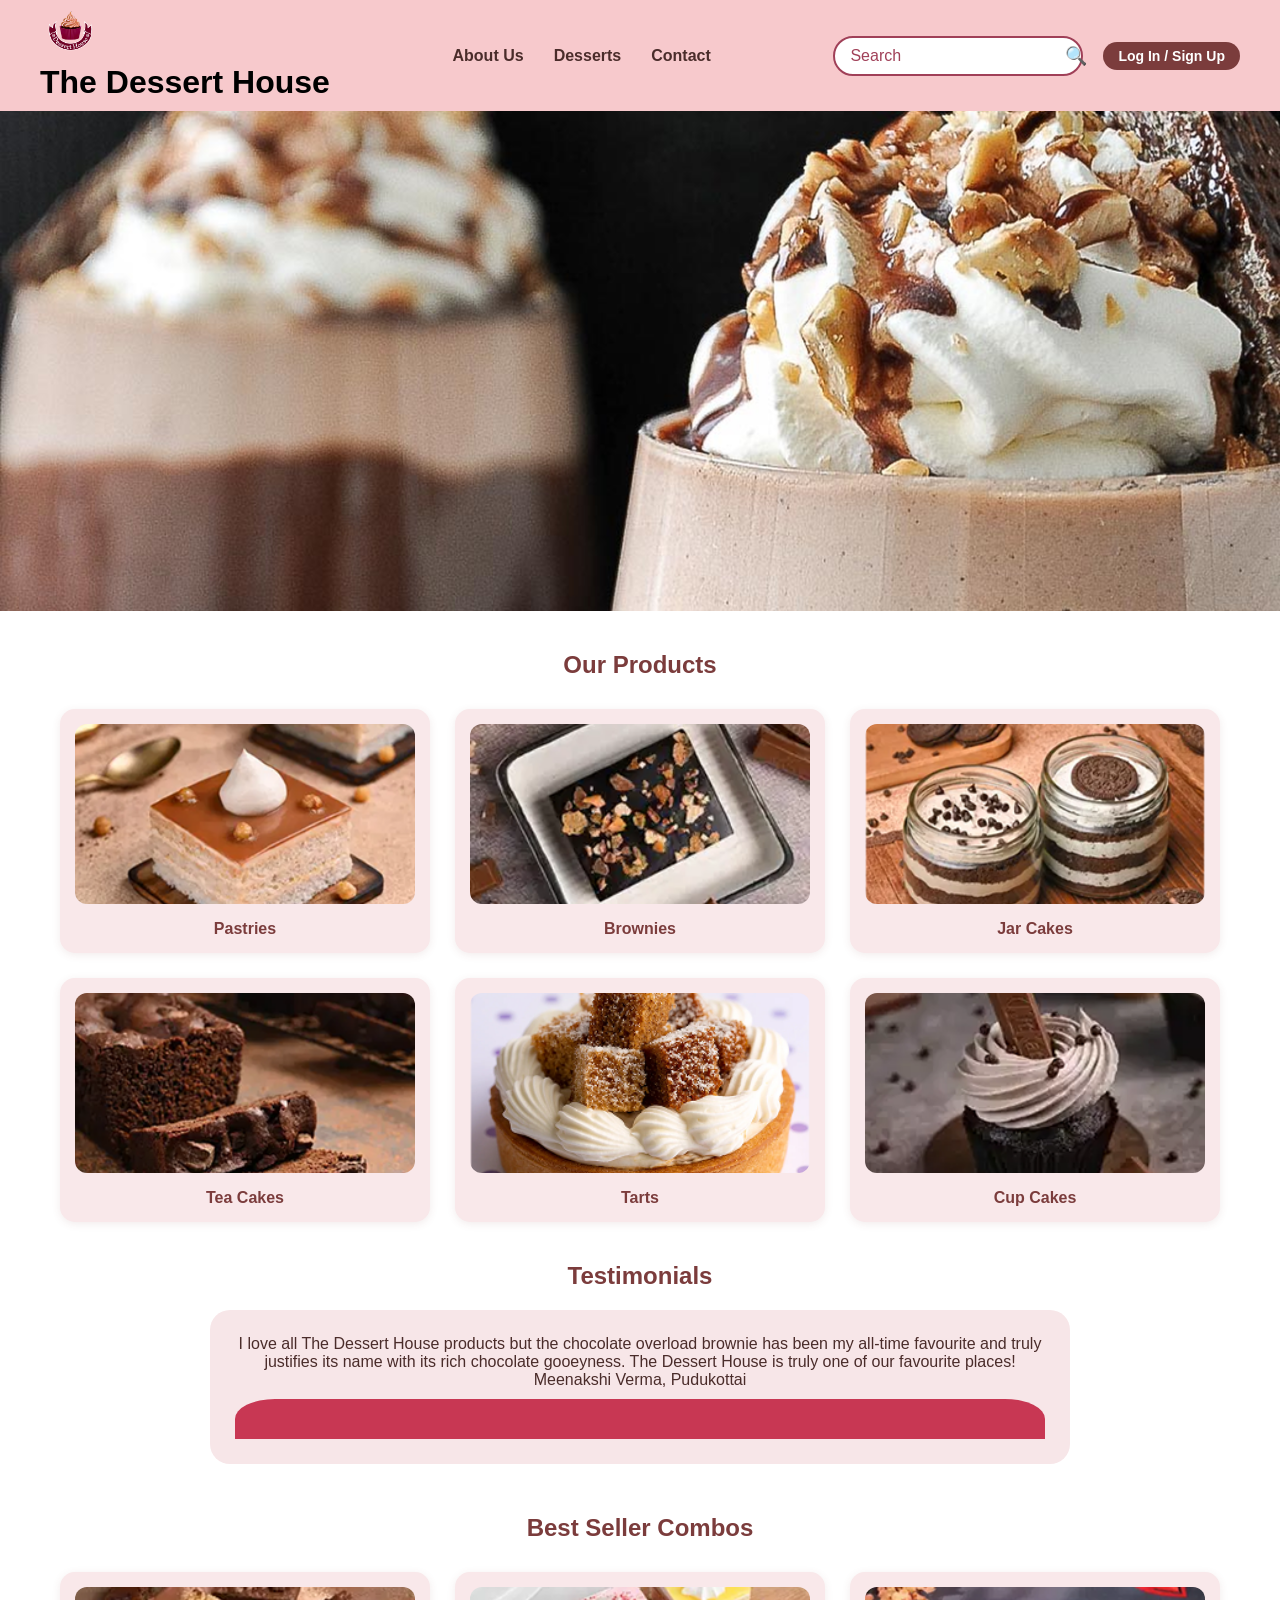
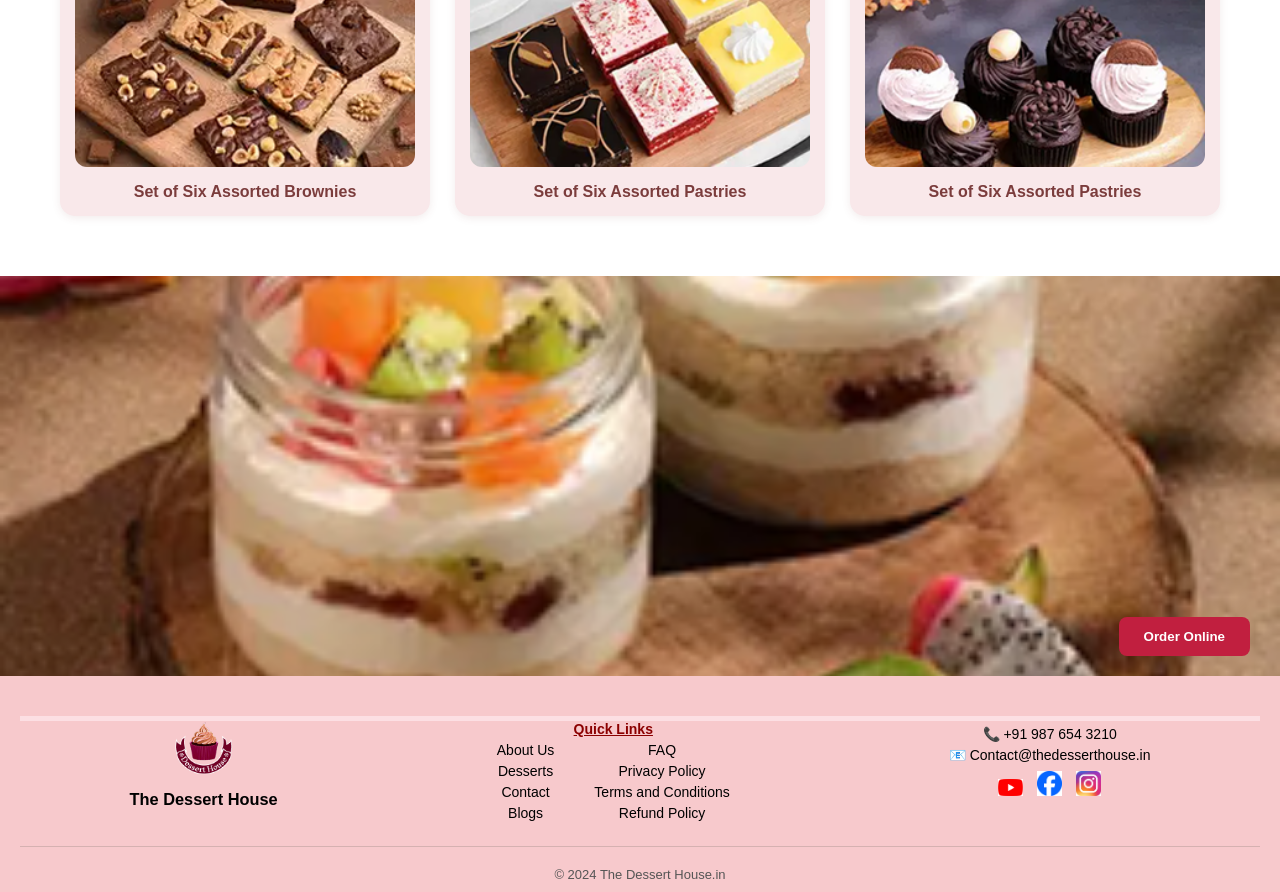
<file: desert house/index.html>
<!DOCTYPE html>
<html lang="en">
  <head>
    <meta charset="UTF-8" />
    <meta name="viewport" content="width=device-width, initial-scale=1.0" />
    <title>The Dessert House</title>
    <link rel="stylesheet" href="css/styles.css" />
  </head>
  <body>
    <header>
      <div class="logo">
        <a href="index.html" style="text-decoration: none; color: inherit;">
          <img src="images/Group 8.png" alt="Logo" />
          <h1>The Dessert House</h1>
        </a>
      </div>
      
      <nav>
        <ul>
          <li><a href="aboutus.html">About Us</a></li>
          <li>
            <a href="#">Desserts</a>
            <ul>
              <li><a href="Alldeserts.html">All Desserts</a></li>
              <li><a href="pastry.html">Pastry</a></li>
              <li><a href="brownies.html">Brownies</a></li>
              <li><a href="tarts.html">Tart</a></li>
              <li><a href="teacakes.html">Tea Cake</a></li>
              <li><a href="cupcakes.html">Cup Cake</a></li>
              <li><a href="jarcakes.html">Jar Cake</a></li>
              <li><a href="combos.html">Combos</a></li>
            </ul>
          </li>
          <li><a href="contact.html">Contact</a></li>
        </ul>
      </nav>
      <div class="actions">
        <div class="search-container">
          <div class="search-input-wrapper">
            <input type="text" id="searchInput" placeholder="Search" />
            <span class="search-icon">🔍</span>
          </div>

          <div id="categoryDropdown" class="category-dropdown">
            <div class="category-row">
              <button class="category-tag" onclick="window.location.href='brownies.html'">Brownies</button>

              <button class="category-tag"onclick="window.location.href='pastry.html'">Pastry</button>
            </div>
            <div class="category-row">
              <button class="category-tag"onclick="window.location.href='cupcakes.html'">Cup cake</button>
              <button class="category-tag"onclick="window.location.href='tarts.html'">Tart</button>
            </div>
            <div class="category-row">
              <button class="category-tag"onclick="window.location.href='teacakes.html'">Tea cake</button>
              <button class="category-tag"onclick="window.location.href='jarcakes.html'">Jar cake</button>
            </div>
          </div>
        </div>
       <!-- Trigger Button -->
<button class="login-btn">Log In / Sign Up</button>

<!-- Modal Popup -->
<div id="loginModal" class="modal">
  <div class="modal-content">
    <span class="close-btn">&times;</span>
    <h2>Login / Sign Up</h2>
    <form>
      <input 
        type="email" 
        placeholder="Enter Email ID" 
        style="width: 100%; padding: 10px; margin: 12px 0 8px 0; border-radius: 8px; border: none; background: #eee; font-size: 1em;"
      />
      <a href="#" style="float: right; margin-top: -34px; margin-right: 8px; color: #2c25c8; font-size: 1em;">With Mobile</a>
      <button 
        type="button" 
        style="width: 100%; padding: 10px; background: #ffd7d7; border: none; border-radius: 8px; font-size: 1.1em; color: #7d6363; margin-top: 24px; cursor: pointer; display: flex; justify-content: center; align-items: center;"
      >
        Get OTP <span style="margin-left:10px;">&#8594;</span>
      </button>
      <p style="font-size: .93em; color: #111; margin-top: 18px;">
        By continuing I agree to The Dessert House’s Terms and Conditions and Privacy Policy.
      </p>
    </form>
  </div>
</div>

    </header>

    <section class="slider">
      <div class="slides">
        <img src="images/Property 1=Group 14.png" alt="Dessert 1" />
        <img src="images/Property 1=Group 15.png" alt="Dessert 2" />
        <img src="images/Property 1=Group 16.png" alt="Dessert 3" />
      </div>
    </section>

    <!-- our product section -->
    <section class="products">
      <h2>Our Products</h2>
      <div class="product-grid">
        <div class="product-card">
          <img
            src="images/Property 1=enchanting-butterscotch-pastries-past0213butt-AAA (5).png"
            alt="Pastries"
          />
          <p>Pastries</p>
        </div>
        <div class="product-card">
          <img
            src="images/Property 1=enchanting-butterscotch-pastries-past0213butt-AAA (2).png"
            alt="Brownies"
          />
          <p>Brownies</p>
        </div>
        <div class="product-card">
          <img
            src="images/sq-chocochips-oreo-jar-cake-jar249chocoreo-AA 1.png"
            alt="Jar Cakes"
          />
          <p>Jar Cakes</p>
        </div>
        <div class="product-card">
          <img src="images/Component 14.png" alt="Tea Cakes" />
          <p>Tea Cakes</p>
        </div>
        <div class="product-card">
          <img
            src="images/sq-chocochips-oreo-jar-cake-jar249chocoreo-AA 1 (1).png"
            alt="Tarts"
          />
          <p>Tarts</p>
        </div>
        <div class="product-card">
          <img src="images/Component 20.png" alt="Cup Cakes" />
          <p>Cup Cakes</p>
        </div>
      </div>
    </section>
    <section class="testimonials">
      <h2>Testimonials</h2>
      <div class="testimonial-box">
        <p>
          I love all The Dessert House products but the chocolate overload
          brownie has been my all-time favourite and truly justifies its name
          with its rich chocolate gooeyness. The Dessert House is truly one of
          our favourite places!
        </p>
        <span>Meenakshi Verma, Pudukottai</span>
      </div>
    </section>
    <!-- Testimonals section -->
    <section class="best-sellers">
      <h2>Best Seller Combos</h2>
      <div class="combo-grid">
        <div class="combo-card">
          <img
            src="images/Component 32.png"
            alt="Set of Six Assorted Brownies"
          />
          <p>Set of Six Assorted Brownies</p>
        </div>
        <div class="combo-card">
          <img
            src="images/Component 36.png"
            alt="Set of Six Assorted Pastries"
          />
          <p>Set of Six Assorted Pastries</p>
        </div>
        <div class="combo-card">
          <img
            src="images/Component 34.png"
            alt="Set of Six Assorted Pastries"
          />
          <p>Set of Six Assorted Pastries</p>
        </div>
      </div>
    </section>
    <!-- Desert section -->
    <section class="dessert-section">
      <div class="dessert-container">
        <img src="images/Component 8.png" alt="Dessert" class="dessert-image" />
        <button class="order-btn">Order Online</button>
      </div>
    </section>

    <footer class="footer">
      <div class="footer-top">
        <div class="footer-logo">
          <img src="images/Group 8.png" alt="The Dessert House Logo" />
          <h3>The Dessert House</h3>
        </div>

        <div class="footer-links">
          <h4>Quick Links</h4>
          <div class="links">
            <div>
              <a href="aboutus.html">About Us</a>
              <a href="Alldeserts.html">Desserts</a>
              <a href="contact.html">Contact</a>
              <a href="tarts.html">Blogs</a>
            </div>
            <div>
              <a href="#">FAQ</a>
              <a href="#">Privacy Policy</a>
              <a href="#">Terms and Conditions</a>
              <a href="#">Refund Policy</a>
            </div>
          </div>
        </div>

        <div class="footer-contact">
          <p>📞 +91 987 654 3210</p>
          <p>📧 Contact@thedesserthouse.in</p>
          <div class="social-icons">
            <a href="#"><img src="images/youtube.png" alt="YouTube" /></a>
            <a href="#"><img src="images/facebook.png" alt="Facebook" /></a>
            <a href="#"><img src="images/instgram.jpeg" alt="Instagram" /></a>
          </div>
        </div>
      </div>
      <div class="footer-bottom">
        <p>© 2024 The Dessert House.in</p>
      </div>
    </footer>

    <script>
      let index = 0;
      const slides = document.querySelector(".slides");
      const totalSlides = document.querySelectorAll(".slides img").length;

      setInterval(() => {
        index = (index + 1) % totalSlides;
        slides.style.transform = `translateX(-${index * 30}%)`;
      }, 3000);

      const searchInput = document.getElementById("searchInput");
      const categoryDropdown = document.getElementById("categoryDropdown");

      searchInput.addEventListener("focus", () => {
        categoryDropdown.style.display = "block";
      });

      document.addEventListener("click", (event) => {
        if (
          !searchInput.contains(event.target) &&
          !categoryDropdown.contains(event.target)
        ) {
          categoryDropdown.style.display = "none";
        }
      });

      const btn = document.querySelector(".login-btn");
      const modal = document.getElementById("loginModal");
      const closeBtn = document.querySelector(".close-btn");

      btn.onclick = function () {
        modal.style.display = "flex";
      };
      closeBtn.onclick = function () {
        modal.style.display = "none";
      };
      window.onclick = function (event) {
        if (event.target === modal) {
          modal.style.display = "none";
        }
      };
    </script>
  </body>
</html>
</file>
<file: desert house/css/styles.css>
* {
  box-sizing: border-box;
  margin: 0;
  padding: 0;
}

body {
  font-family: "Poppins", sans-serif;
  background-color: #fff;
}

header {
  background-color: #f7c9cc;
  display: flex;
  justify-content: space-between;
  align-items: center;
  padding: 10px 40px;
  flex-wrap: wrap;

  position: relative; /* Or 'sticky' or 'fixed' if you want a sticky header */
  z-index: 100;
}

.logo {
  display: flex;
  align-items: center;
}

.logo img {
  height: 50px;
  margin-right: 10px;
}

nav ul {
  list-style: none;
  display: flex;
  gap: 30px;
}

nav ul li {
  position: relative;
}
nav ul li:hover > ul {
  display: block;
}

nav a {
  text-decoration: none;
  color: #4a2c2a;
  font-weight: 600;
}

/* Dropdown */
/* Dropdown menu improvements */
nav ul li ul {
  position: absolute;
  top: 38px; /* Increase this to push the dropdown below the header for clarity */
  left: 0;
  background-color: #ffe6e8;
  display: none;
  list-style: none;
  padding: 12px 0;
  border-radius: 5px;
  min-width: 160px;
  z-index: 1000; /* High value to ensure it's above section images */
  box-shadow: 0 4px 16px rgba(0, 0, 0, 0.15); /* Makes dropdown clear and floating */
}

/* Dropdown list item improvements */
nav ul li ul li {
  padding: 10px 24px;
  white-space: nowrap;
}

/* For header navigation to ensure it stays above all content */

nav ul li ul li a {
  color: #7b3c3c;
}

/* Search and Button */
.actions {
  display: flex;
  align-items: center;
  gap: 15px;
}

.actions input {
  padding: 5px 10px;
  border-radius: 20px;
  border: 1px solid #ccc;
}

.actions button {
  background-color: #7b3c3c;
  color: white;
  border: none;
  padding: 6px 15px;
  border-radius: 20px;
  cursor: pointer;
}

/* Slider */
.slider {
  position: relative;
  width: 100%;
  overflow: hidden;
}

.slides {
  display: flex;
  transition: transform 1s ease;
  width: 300%;
}

.slides img {
  width: 100%;
  height: 500px;
  object-fit: cover;
}

@media (max-width: 768px) {
  header {
    flex-direction: column;
    align-items: flex-start;
  }
  nav ul {
    flex-direction: column;
    align-items: center;
    gap: 15px;
  }
  .slides img {
    height: 300px;
  }
}
/*product section*/
.products {
  max-width: 1200px;
  margin: 40px auto;
  padding: 0 20px;
  text-align: center;
}

.products h2 {
  color: #7b3c3c;
  font-weight: 700;
  margin-bottom: 30px;
}

.product-grid {
  display: grid;
  grid-template-columns: repeat(3, 1fr);
  gap: 25px;
}

.product-card {
  background-color: #f9e8ea;
  border-radius: 15px;
  padding: 15px;
  box-shadow: 0 2px 8px rgba(123, 60, 60, 0.1);
  transition: transform 0.3s ease;
}

.product-card:hover {
  transform: scale(1.05);
}

.product-card img {
  width: 100%;
  height: 180px;
  object-fit: cover;
  border-radius: 12px;
  margin-bottom: 12px;
}

.product-card p {
  color: #7b3c3c;
  font-weight: 600;
}
/*Testiomonals*/
/* Testimonials Section */
.testimonials {
  max-width: 900px;
  margin: 40px auto;
  padding: 0 20px;
  text-align: center;
}

.testimonials h2 {
  color: #7b3c3c;
  font-weight: 700;
  margin-bottom: 20px;
}

.testimonial-box {
  background-color: #f7e6e8;
  border-radius: 20px;
  padding: 25px;
  color: #4a2c2a;
  font-weight: 500;
  font-size: 16px;
  position: relative;
  margin-bottom: 50px;
}

/* Decorative wave or shape at bottom (simplified) */
.testimonial-box::after {
  content: "";
  display: block;
  background: #c83753;
  height: 40px;
  border-top-left-radius: 40px 20px;
  border-top-right-radius: 40px 20px;
  margin-top: 10px;
}

/* Best Seller Combos */
.best-sellers {
  max-width: 1200px;
  margin: 0 auto 60px;
  padding: 0 20px;
  text-align: center;
}

.best-sellers h2 {
  color: #7b3c3c;
  font-weight: 700;
  margin-bottom: 30px;
}

.combo-grid {
  display: grid;
  grid-template-columns: repeat(3, 1fr);
  gap: 25px;
}

.combo-card {
  background-color: #f9e8ea;
  border-radius: 15px;
  padding: 15px;
  box-shadow: 0 2px 8px rgba(123, 60, 60, 0.1);
  transition: transform 0.3s ease;
}

.combo-card:hover {
  transform: scale(1.05);
}

.combo-card img {
  width: 100%;
  height: 180px;
  object-fit: cover;
  border-radius: 12px;
  margin-bottom: 12px;
}

.combo-card p {
  color: #7b3c3c;
  font-weight: 600;
}
/*Desert section*/

/* Section style */
.dessert-section {
  width: 100%;
  padding: 0;
  margin: 0 auto;
  position: relative;
  overflow: hidden;
}

.dessert-section .dessert-container {
  position: relative;
  width: 100%; /* full width of section */
  /* Set desired height: e.g., 50vh means half the viewport height */
  height: 50vh;
  max-height: 400px; /* optional cap */
}

.dessert-section .dessert-image {
  display: block;
  width: 100%;
  height: 100%; /* fill the container height */
  object-fit: cover; /* maintain aspect ratio and cover the container */ /* see explanation: object‑fit docs */
}

.dessert-section .order-btn {
  position: absolute;
  bottom: 20px;
  right: 30px;
  background-color: #c11f3f;
  color: #fff;
  border: none;
  padding: 12px 25px;
  border-radius: 8px;
  font-weight: bold;
  cursor: pointer;
}

.dessert-section .order-btn:hover {
  background-color: #a11834;
}

/* Footer style */
.footer {
  background-color: #f7c9cc;
  padding: 40px 20px 10px;
  color: #000;
  font-size: 14px;
}

.footer-top {
  display: flex;
  flex-wrap: wrap;
  justify-content: space-around;
  border-top: 5px solid #fcdfe3;
  border-bottom: 1px solid #d5b1b1;
  padding-bottom: 20px;
}

.footer-logo {
  text-align: center;
}

.footer-logo img {
  width: 80px;
}

.footer-links {
  text-align: center;
}

.footer-links h4 {
  color: #8b0000;
  font-weight: bold;
  text-decoration: underline;
}

.footer-links .links {
  display: flex;
  justify-content: center;
  gap: 40px;
}

.footer-links a {
  display: block;
  color: #000;
  text-decoration: none;
  margin: 5px 0;
}

.footer-links a:hover {
  color: #c11f3f;
}

.footer-contact {
  text-align: center;
}

.footer-contact p {
  margin: 5px 0;
}

.footer-contact .social-icons {
  margin-top: 8px;
}

.footer-contact .social-icons img {
  width: 25px;
  margin: 0 5px;
}

.footer-bottom {
  text-align: center;
  margin-top: 20px;
  font-size: 13px;
  color: #555;
}

/* --- 1. Actions Container (Layout for Search and Button) --- */
.actions {
  display: flex;
  align-items: center;
  gap: 20px; /* Space between search and button */
  /* Add any other layout styles for your header here (e.g., float: right) */
}

/* --- 2. Search Container Positioning --- */
.search-container {
  position: relative; /* ESSENTIAL for positioning the dropdown */
  width: 250px; /* Adjust width as needed */
  font-family: Arial, sans-serif;
}

/* --- 3. Search Input Styling (Matches your screenshot) --- */
.search-input-wrapper {
  position: relative;
  display: flex;
  align-items: center;
  border: 2px solid #a04058; /* Maroon border */
  border-radius: 20px;
  background-color: white;
  padding-right: 15px;
  height: 40px;
}

#searchInput {
  flex-grow: 1;
  border: none;
  outline: none;
  padding: 10px 15px;
  font-size: 16px;
  color: #a04058;
  background: transparent;
}

#searchInput::placeholder {
  color: #a04058;
}

.search-icon {
  color: #a04058;
  font-size: 18px;
  cursor: pointer;
}

/* --- 4. Category Dropdown Styling --- */
.category-dropdown {
  display: none; /* Crucial: Hidden by default */
  position: absolute;
  top: 100%; /* Position right below the search bar */
  left: 0;
  width: 100%;
  background-color: #fce7eb; /* Light pink background */
  border: 1px solid #d18d99;
  border-top: none;
  border-radius: 0 0 10px 10px;
  box-shadow: 0 4px 8px rgba(0, 0, 0, 0.1);
  padding: 10px;
  z-index: 50; /* Ensure it floats above other content */
}

.category-row {
  display: flex;
  justify-content: flex-start;
  gap: 10px;
  margin-bottom: 10px;
}

.category-tag {
  background-color: white;
  color: #555;
  border: 1px solid #ddd;
  border-radius: 5px;
  padding: 5px 10px;
  font-size: 14px;
  cursor: pointer;
  font-weight: bold;
  transition: background-color 0.2s;
}

.category-tag:hover {
  background-color: #f0f0f0;
}

/* --- 5. Login Button Styling (Just an example) --- */
.login-btn {
  background-color: #a04058;
  color: white;
  border: none;
  padding: 10px 15px;
  border-radius: 5px;
  cursor: pointer;
  font-weight: bold;
  font-size: 14px;
}
.modal {
  display: none;
  position: fixed;
  z-index: 1000;
  left: 0;
  top: 0;
  width: 100vw;
  height: 100vh;
  background: rgba(0, 0, 0, 0.4);
  justify-content: center;
  align-items: center;
}
.modal-content {
  background: white;
  padding: 2em;
  border-radius: 10px;
  max-width: 90vw;
  position: relative;
}
.close-btn {
  position: absolute;
  right: 16px;
  top: 10px;
  font-size: 1.5em;
  cursor: pointer;
}
</file>
